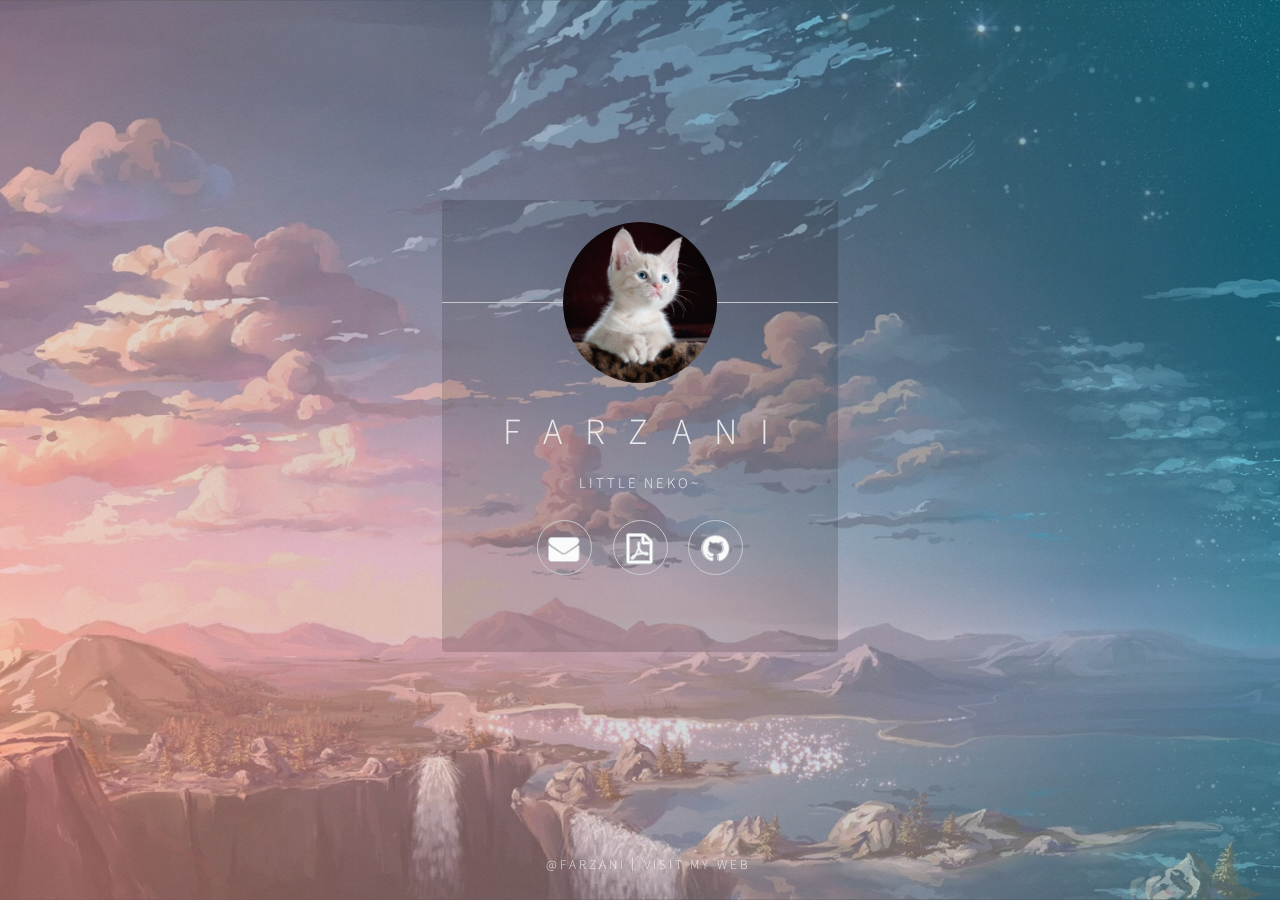
<file: index.html>
<!DOCTYPE HTML>
<html>
	<head>
		<title>F A R Z A N I</title>
		<meta charset="utf-8" />
		<meta name="viewport" content="width=device-width, initial-scale=1, user-scalable=no" />
		<link rel="icon" href="images/ne.jpg" type="image/jpg">
		<link rel="stylesheet" href="assets/css/main.css" />
		<noscript><link rel="stylesheet" href="assets/css/noscript.css" /></noscript>
	</head>
	<body class="is-preload" id="div_root">

		<!-- Wrapper -->
			<div id="wrapper">

				<!-- Main -->
					<section id="main">
						<header>
							<span class="avatar"><img src="images/ne.jpg" alt="" style="width: 50% !important"/></span>
							<h1>F A R Z A N I</h1>
							<p>Little neko~</p>
						</header>
						<!--
						<hr />
						<h2>Extra Stuff!</h2>
						<form method="post" action="#">
							<div class="fields">
								<div class="field">
									<input type="text" name="name" id="name" placeholder="Name" />
								</div>
								<div class="field">
									<input type="email" name="email" id="email" placeholder="Email" />
								</div>
								<div class="field">
									<select name="department" id="department">
										<option value="">Department</option>
										<option value="sales">Sales</option>
										<option value="tech">Tech Support</option>
										<option value="null">/dev/null</option>
									</select>
								</div>
								<div class="field">
									<textarea name="message" id="message" placeholder="Message" rows="4"></textarea>
								</div>
								<div class="field">
									<input type="checkbox" id="human" name="human" /><label for="human">I'm a human</label>
								</div>
								<div class="field">
									<label>But are you a robot?</label>
									<input type="radio" id="robot_yes" name="robot" /><label for="robot_yes">Yes</label>
									<input type="radio" id="robot_no" name="robot" /><label for="robot_no">No</label>
								</div>
							</div>
							<ul class="actions special">
								<li><a href="#" class="button">Get Started</a></li>
							</ul>
						</form>
						<hr />
						-->
						<footer>
							<ul class="icons">
								<li><a href="mailto:suarahp@gmail.com" class="fa-envelope">Mail</a></li>
								<!-- <li><a href="http://kata-katadanpuisihati.blogspot.com" class="fa-globe" target="_blank">Website</a></li> -->
								<li><a href="images/Black Minimalist Resume_2.pdf" class="fa-file-pdf-o" target="_blank">Curriculum Vitae</a></li>
								<li><a href="https://github.com/juanpradana" class="fa-github" target="_blank">Github</a></li>
							</ul>
						</footer>
					</section>

				<!-- Footer -->
					<footer id="footer">
						<ul class="copyright">
							<li>&#64;FARZANI </li><li>VISIT <a href="http://kata-katadanpuisihati.blogspot.com">MY WEB</a></li>
						</ul>
					</footer>

			</div>

		<!-- Scripts -->
			<script>
				if ('addEventListener' in window) {
					window.addEventListener('load', function() { document.body.className = document.body.className.replace(/\bis-preload\b/, ''); });
					document.body.className += (navigator.userAgent.match(/(MSIE|rv:11\.0)/) ? ' is-ie' : '');
				}
				var div_root = document.getElementById('div_root');
		        var snd_music = new Audio('Https://juanpradana.github.io/audios/kina-can_we_kiss_forever.mp3');
        		snd_music.loop = true;
		        function pok(e) {
        		    if(snd_music.paused);
		            snd_music.play();
        		}
        		div_root.addEventListener('mousedown', function(e) { pok(e); e.preventDefault(); });
			</script>

	</body>
</html>
</file>
<file: assets/css/noscript.css>
/*
	Identity by HTML5 UP
	html5up.net | @ajlkn
	Free for personal and commercial use under the CCA 3.0 license (html5up.net/license)
*/

/* Basic */

	body:after {
		display: none;
	}

/* Main */

	#main {
		-moz-transform: none !important;
		-webkit-transform: none !important;
		-ms-transform: none !important;
		transform: none !important;
		opacity: 1 !important;
	}
</file>
<file: assets/css/main.css>
@import url(font-awesome.min.css);
@import url("https://fonts.googleapis.com/css?family=Source+Sans+Pro:300");


	html, body, div, span, applet, object,
	iframe, h1, h2, h3, h4, h5, h6, p, blockquote,
	pre, a, abbr, acronym, address, big, cite,
	code, del, dfn, em, img, ins, kbd, q, s, samp,
	small, strike, strong, sub, sup, tt, var, b,
	u, i, center, dl, dt, dd, ol, ul, li, fieldset,
	form, label, legend, table, caption, tbody,
	tfoot, thead, tr, th, td, article, aside,
	canvas, details, embed, figure, figcaption,
	footer, header, hgroup, menu, nav, output, ruby,
	section, summary, time, mark, audio, video {
		margin: 0;
		padding: 0;
		border: 0;
		font-size: 100%;
		font: inherit;
		vertical-align: baseline;
	}

	article, aside, details, figcaption, figure,
	footer, header, hgroup, menu, nav, section {
		display: block;
	}

	body {
		line-height: 1;
	}

	ol, ul {
		list-style: none;
	}

	blockquote, q {
		quotes: none;
	}

		blockquote:before, blockquote:after, q:before, q:after {
			content: '';
			content: none;
		}

	table {
		border-collapse: collapse;
		border-spacing: 0;
	}

	body {
		-webkit-text-size-adjust: none;
	}

	mark {
		background-color: transparent;
		color: inherit;
	}

	input::-moz-focus-inner {
		border: 0;
		padding: 0;
	}

	input, select, textarea {
		-moz-appearance: none;
		-webkit-appearance: none;
		-ms-appearance: none;
		appearance: none;
	}

/* Basic */

	@media screen and (max-width: 480px) {

		html, body {
			min-width: 320px;
		}

	}

	html {
		box-sizing: border-box;
	}

	*, *:before, *:after {
		box-sizing: inherit;
	}

	body.is-preload *, body.is-preload *:before, body.is-preload *:after {
		-moz-animation: none !important;
		-webkit-animation: none !important;
		-ms-animation: none !important;
		animation: none !important;
		-moz-transition: none !important;
		-webkit-transition: none !important;
		-ms-transition: none !important;
		transition: none !important;
	}

	html {
		height: 100%;
	}

	body {
		height: 100%;
		background-color: #ffffff;
		background-image: url("images/overlay.png"), -moz-linear-gradient(60deg, rgba(255, 165, 150, 0.5) 5%, rgba(0, 228, 255, 0.35)), url("../../images/clouds_mountains_art_127406_1920x1080.jpg");
		background-image: url("images/overlay.png"), -webkit-linear-gradient(60deg, rgba(255, 165, 150, 0.5) 5%, rgba(0, 228, 255, 0.35)), url("../../images/clouds_mountains_art_127406_1920x1080.jpg");
		background-image: url("images/overlay.png"), -ms-linear-gradient(60deg, rgba(255, 165, 150, 0.5) 5%, rgba(0, 228, 255, 0.35)), url("../../images/clouds_mountains_art_127406_1920x1080.jpg");
		background-image: url("images/overlay.png"), linear-gradient(60deg, rgba(255, 165, 150, 0.5) 5%, rgba(0, 228, 255, 0.35)), url("../../images/clouds_mountains_art_127406_1920x1080.jpg");
		background-repeat: repeat,			no-repeat,			no-repeat;
		background-size: 100px 100px, cover,				cover;
		background-position: top left,		center center,		bottom center;
		background-attachment: fixed,			fixed,				fixed;
	}

		body:after {
			content: '';
			display: block;
			position: fixed;
			top: 0;
			left: 0;
			width: 100%;
			height: inherit;
			opacity: 0;
			z-index: 1;
			background-color: #ffffff;
			background-image: url("images/overlay.png"), -moz-linear-gradient(60deg, rgba(255, 165, 150, 0.5) 5%, rgba(0, 228, 255, 0.35));
			background-image: url("images/overlay.png"), -webkit-linear-gradient(60deg, rgba(255, 165, 150, 0.5) 5%, rgba(0, 228, 255, 0.35));
			background-image: url("images/overlay.png"), -ms-linear-gradient(60deg, rgba(255, 165, 150, 0.5) 5%, rgba(0, 228, 255, 0.35));
			background-image: url("images/overlay.png"), linear-gradient(60deg, rgba(255, 165, 150, 0.5) 5%, rgba(0, 228, 255, 0.35));
			background-repeat: repeat,			no-repeat;
			background-size: 100px 100px, cover;
			background-position: top left,		center center;
			-moz-transition: opacity 1.75s ease-out;
			-webkit-transition: opacity 1.75s ease-out;
			-ms-transition: opacity 1.75s ease-out;
			transition: opacity 1.75s ease-out;
		}

		body.is-preload:after {
			opacity: 1;
		}

/* Type */

	body, input, select, textarea {
		color: #efefef;
		font-family: "Source Sans Pro", Helvetica, sans-serif;
		font-size: 14pt;
		font-weight: 300;
		line-height: 2;
		letter-spacing: 0.2em;
		text-transform: uppercase;
	}

		@media screen and (max-width: 1680px) {

			body, input, select, textarea {
				font-size: 11pt;
			}

		}

		@media screen and (max-width: 480px) {

			body, input, select, textarea {
				font-size: 10pt;
				line-height: 1.75;
			}

		}

	a {
		-moz-transition: color 0.2s ease, border-color 0.2s ease;
		-webkit-transition: color 0.2s ease, border-color 0.2s ease;
		-ms-transition: color 0.2s ease, border-color 0.2s ease;
		transition: color 0.2s ease, border-color 0.2s ease;
		color: inherit;
		text-decoration: none;
	}

		a:before {
			-moz-transition: color 0.2s ease, text-shadow 0.2s ease;
			-webkit-transition: color 0.2s ease, text-shadow 0.2s ease;
			-ms-transition: color 0.2s ease, text-shadow 0.2s ease;
			transition: color 0.2s ease, text-shadow 0.2s ease;
		}

		a:hover {
			color: #ff7496;
		}

	strong, b {
		color: #313f47;
	}

	em, i {
		font-style: italic;
	}

	p {
		margin: 0 0 1.5em 0;
	}

	h1, h2, h3, h4, h5, h6 {
		color: #efefef;
		line-height: 1.5;
		margin: 0 0 0.75em 0;
	}

		h1 a, h2 a, h3 a, h4 a, h5 a, h6 a {
			color: inherit;
			text-decoration: none;
		}

	h1 {
		font-size: 2.5em;
		letter-spacing: 0.22em;
		margin: 0 0 0.25em 0;
	}

	h2 {
		font-size: 1.25em;
	}

	h3 {
		font-size: 1em;
	}

	h4 {
		font-size: 1em;
	}

	h5 {
		font-size: 1em;
	}

	h6 {
		font-size: 1em;
	}

	@media screen and (max-width: 480px) {

		h1 {
			font-size: 2.5em;
		}

	}

	sub {
		font-size: 0.8em;
		position: relative;
		top: 0.5em;
	}

	sup {
		font-size: 0.8em;
		position: relative;
		top: -0.5em;
	}

	hr {
		border: 0;
		border-bottom: solid 1px #c8cccf;
		margin: 3em 0;
	}

/* Form */

	form {
		margin: 0 0 1.5em 0;
	}

		form > :last-child {
			margin-bottom: 0;
		}

		form > .fields {
			display: -moz-flex;
			display: -webkit-flex;
			display: -ms-flex;
			display: flex;
			-moz-flex-wrap: wrap;
			-webkit-flex-wrap: wrap;
			-ms-flex-wrap: wrap;
			flex-wrap: wrap;
			width: calc(100% + 2.25em);
			margin: -1.125em 0 1.5em -1.125em;
		}

			form > .fields > .field {
				-moz-flex-grow: 0;
				-webkit-flex-grow: 0;
				-ms-flex-grow: 0;
				flex-grow: 0;
				-moz-flex-shrink: 0;
				-webkit-flex-shrink: 0;
				-ms-flex-shrink: 0;
				flex-shrink: 0;
				padding: 1.125em 0 0 1.125em;
				width: calc(100% - 1.125em);
			}

				form > .fields > .field.half {
					width: calc(50% - 0.5625em);
				}

				form > .fields > .field.third {
					width: calc(100%/3 - 0.375em);
				}

				form > .fields > .field.quarter {
					width: calc(25% - 0.28125em);
				}

		@media screen and (max-width: 480px) {

			form > .fields {
				width: calc(100% + 2.25em);
				margin: -1.125em 0 1.5em -1.125em;
			}

				form > .fields > .field {
					padding: 1.125em 0 0 1.125em;
					width: calc(100% - 1.125em);
				}

					form > .fields > .field.half {
						width: calc(100% - 1.125em);
					}

					form > .fields > .field.third {
						width: calc(100% - 1.125em);
					}

					form > .fields > .field.quarter {
						width: calc(100% - 1.125em);
					}

		}

	label {
		color: #313f47;
		display: block;
		font-size: 0.9em;
		margin: 0 0 0.75em 0;
	}

	input[type="text"],
	input[type="password"],
	input[type="email"],
	input[type="tel"],
	select,
	textarea {
		-moz-appearance: none;
		-webkit-appearance: none;
		-ms-appearance: none;
		appearance: none;
		border-radius: 4px;
		border: solid 1px #c8cccf;
		color: inherit;
		display: block;
		outline: 0;
		padding: 0 1em;
		text-decoration: none;
		width: 100%;
	}

		input[type="text"]:invalid,
		input[type="password"]:invalid,
		input[type="email"]:invalid,
		input[type="tel"]:invalid,
		select:invalid,
		textarea:invalid {
			box-shadow: none;
		}

		input[type="text"]:focus,
		input[type="password"]:focus,
		input[type="email"]:focus,
		input[type="tel"]:focus,
		select:focus,
		textarea:focus {
			border-color: #ff7496;
		}

	select {
		background-image: url("data:image/svg+xml;charset=utf8,%3Csvg xmlns='http://www.w3.org/2000/svg' width='40' height='40' preserveAspectRatio='none' viewBox='0 0 40 40'%3E%3Cpath d='M9.4,12.3l10.4,10.4l10.4-10.4c0.2-0.2,0.5-0.4,0.9-0.4c0.3,0,0.6,0.1,0.9,0.4l3.3,3.3c0.2,0.2,0.4,0.5,0.4,0.9 c0,0.4-0.1,0.6-0.4,0.9L20.7,31.9c-0.2,0.2-0.5,0.4-0.9,0.4c-0.3,0-0.6-0.1-0.9-0.4L4.3,17.3c-0.2-0.2-0.4-0.5-0.4-0.9 c0-0.4,0.1-0.6,0.4-0.9l3.3-3.3c0.2-0.2,0.5-0.4,0.9-0.4S9.1,12.1,9.4,12.3z' fill='%23c8cccf' /%3E%3C/svg%3E");
		background-size: 1.25rem;
		background-repeat: no-repeat;
		background-position: calc(100% - 1rem) center;
		height: 2.75em;
		padding-right: 2.75em;
		text-overflow: ellipsis;
	}

		select option {
			color: #313f47;
			background: #ffffff;
		}

		select:focus::-ms-value {
			background-color: transparent;
		}

		select::-ms-expand {
			display: none;
		}

	input[type="text"],
	input[type="password"],
	input[type="email"],
	select {
		height: 2.75em;
	}

	textarea {
		padding: 0.75em 1em;
	}

	input[type="checkbox"],
	input[type="radio"] {
		-moz-appearance: none;
		-webkit-appearance: none;
		-ms-appearance: none;
		appearance: none;
		display: block;
		float: left;
		margin-right: -2em;
		opacity: 0;
		width: 1em;
		z-index: -1;
	}

		input[type="checkbox"] + label,
		input[type="radio"] + label {
			text-decoration: none;
			color: #414f57;
			cursor: pointer;
			display: inline-block;
			font-size: 1em;
			font-weight: 300;
			padding-left: 2.4em;
			padding-right: 0.75em;
			position: relative;
		}

			input[type="checkbox"] + label:before,
			input[type="radio"] + label:before {
				-moz-osx-font-smoothing: grayscale;
				-webkit-font-smoothing: antialiased;
				font-family: FontAwesome;
				font-style: normal;
				font-weight: normal;
				text-transform: none !important;
			}

			input[type="checkbox"] + label:before,
			input[type="radio"] + label:before {
				border-radius: 4px;
				border: solid 1px #c8cccf;
				content: '';
				display: inline-block;
				height: 1.65em;
				left: 0;
				line-height: 1.58125em;
				position: absolute;
				text-align: center;
				top: 0.15em;
				width: 1.65em;
			}

		input[type="checkbox"]:checked + label:before,
		input[type="radio"]:checked + label:before {
			color: #ff7496;
			content: '\f00c';
		}

		input[type="checkbox"]:focus + label:before,
		input[type="radio"]:focus + label:before {
			border-color: #ff7496;
		}

	input[type="checkbox"] + label:before {
		border-radius: 4px;
	}

	input[type="radio"] + label:before {
		border-radius: 100%;
	}

	::-webkit-input-placeholder {
		color: #616f77 !important;
		opacity: 1.0;
	}

	:-moz-placeholder {
		color: #616f77 !important;
		opacity: 1.0;
	}

	::-moz-placeholder {
		color: #616f77 !important;
		opacity: 1.0;
	}

	:-ms-input-placeholder {
		color: #616f77 !important;
		opacity: 1.0;
	}

/* Icon */

	.icon {
		text-decoration: none;
		position: relative;
		border-bottom: none;
	}

		.icon:before {
			-moz-osx-font-smoothing: grayscale;
			-webkit-font-smoothing: antialiased;
			font-family: FontAwesome;
			font-style: normal;
			font-weight: normal;
			text-transform: none !important;
		}

		.icon > .label {
			display: none;
		}

/* List */

	ol {
		list-style: decimal;
		margin: 0 0 1.5em 0;
		padding-left: 1.25em;
	}

		ol li {
			padding-left: 0.25em;
		}

	ul {
		list-style: disc;
		margin: 0 0 1.5em 0;
		padding-left: 1em;
	}

		ul li {
			padding-left: 0.5em;
		}

		ul.alt {
			list-style: none;
			padding-left: 0;
		}

			ul.alt li {
				border-top: solid 1px #c8cccf;
				padding: 0.5em 0;
			}

				ul.alt li:first-child {
					border-top: 0;
					padding-top: 0;
				}

	dl {
		margin: 0 0 1.5em 0;
	}

		dl dt {
			display: block;
			margin: 0 0 0.75em 0;
		}

		dl dd {
			margin-left: 1.5em;
		}

/* Actions */

	ul.actions {
		display: -moz-flex;
		display: -webkit-flex;
		display: -ms-flex;
		display: flex;
		cursor: default;
		list-style: none;
		margin-left: -0.75em;
		padding-left: 0;
	}

		ul.actions li {
			padding: 0 0 0 0.75em;
			vertical-align: middle;
		}

		ul.actions.special {
			-moz-justify-content: center;
			-webkit-justify-content: center;
			-ms-justify-content: center;
			justify-content: center;
			width: 100%;
			margin-left: 0;
		}

			ul.actions.special li:first-child {
				padding-left: 0;
			}

		ul.actions.stacked {
			-moz-flex-direction: column;
			-webkit-flex-direction: column;
			-ms-flex-direction: column;
			flex-direction: column;
			margin-left: 0;
		}

			ul.actions.stacked li {
				padding: 0.975em 0 0 0;
			}

				ul.actions.stacked li:first-child {
					padding-top: 0;
				}

		ul.actions.fit {
			width: calc(100% + 0.75em);
		}

			ul.actions.fit li {
				-moz-flex-grow: 1;
				-webkit-flex-grow: 1;
				-ms-flex-grow: 1;
				flex-grow: 1;
				-moz-flex-shrink: 1;
				-webkit-flex-shrink: 1;
				-ms-flex-shrink: 1;
				flex-shrink: 1;
				width: 100%;
			}

				ul.actions.fit li > * {
					width: 100%;
				}

			ul.actions.fit.stacked {
				width: 100%;
			}

		@media screen and (max-width: 480px) {

			ul.actions:not(.fixed) {
				-moz-flex-direction: column;
				-webkit-flex-direction: column;
				-ms-flex-direction: column;
				flex-direction: column;
				margin-left: 0;
				width: 100% !important;
			}

				ul.actions:not(.fixed) li {
					-moz-flex-grow: 1;
					-webkit-flex-grow: 1;
					-ms-flex-grow: 1;
					flex-grow: 1;
					-moz-flex-shrink: 1;
					-webkit-flex-shrink: 1;
					-ms-flex-shrink: 1;
					flex-shrink: 1;
					padding: 0.75em 0 0 0;
					text-align: center;
					width: 100%;
				}

					ul.actions:not(.fixed) li > * {
						width: 100%;
					}

					ul.actions:not(.fixed) li:first-child {
						padding-top: 0;
					}

					ul.actions:not(.fixed) li input[type="submit"],
					ul.actions:not(.fixed) li input[type="reset"],
					ul.actions:not(.fixed) li input[type="button"],
					ul.actions:not(.fixed) li button,
					ul.actions:not(.fixed) li .button {
						width: 100%;
					}

						ul.actions:not(.fixed) li input[type="submit"].icon:before,
						ul.actions:not(.fixed) li input[type="reset"].icon:before,
						ul.actions:not(.fixed) li input[type="button"].icon:before,
						ul.actions:not(.fixed) li button.icon:before,
						ul.actions:not(.fixed) li .button.icon:before {
							margin-left: -0.5rem;
						}

		}

/* Icons */

	ul.icons {
		cursor: default;
		list-style: none;
		padding-left: 0;
		margin-top: -0.675em;
	}

		ul.icons li {
			display: inline-block;
			padding: 0.675em 0.5em;
		}

			ul.icons li a {
				text-decoration: none;
				position: relative;
				display: block;
				width: 3.75em;
				height: 3.75em;
				border-radius: 100%;
				border: solid 1px #c8cccf;
				line-height: 3.75em;
				overflow: hidden;
				text-align: center;
				text-indent: 3.75em;
				white-space: nowrap;
			}

				ul.icons li a:before {
					-moz-osx-font-smoothing: grayscale;
					-webkit-font-smoothing: antialiased;
					font-family: FontAwesome;
					font-style: normal;
					font-weight: normal;
					text-transform: none !important;
				}

				ul.icons li a:before {
					color: #ffffff;
					text-shadow: 1.25px 0px 0px #c8cccf, -1.25px 0px 0px #c8cccf, 0px 1.25px 0px #c8cccf, 0px -1.25px 0px #c8cccf;
				}

				ul.icons li a:hover:before {
					text-shadow: 1.25px 0px 0px #ff7496, -1.25px 0px 0px #ff7496, 0px 1.25px 0px #ff7496, 0px -1.25px 0px #ff7496;
				}

				ul.icons li a:before {
					position: absolute;
					top: 0;
					left: 0;
					width: inherit;
					height: inherit;
					font-size: 1.85rem;
					line-height: inherit;
					text-align: center;
					text-indent: 0;
				}

				ul.icons li a:hover {
					border-color: #ff7496;
				}

		@media screen and (max-width: 480px) {

			ul.icons li a:before {
				font-size: 1.5rem;
			}

		}

/* Button */

	input[type="submit"],
	input[type="reset"],
	input[type="button"],
	button,
	.button {
		-moz-appearance: none;
		-webkit-appearance: none;
		-ms-appearance: none;
		appearance: none;
		-moz-transition: background-color 0.2s ease-in-out, border-color 0.2s ease-in-out, color 0.2s ease-in-out;
		-webkit-transition: background-color 0.2s ease-in-out, border-color 0.2s ease-in-out, color 0.2s ease-in-out;
		-ms-transition: background-color 0.2s ease-in-out, border-color 0.2s ease-in-out, color 0.2s ease-in-out;
		transition: background-color 0.2s ease-in-out, border-color 0.2s ease-in-out, color 0.2s ease-in-out;
		display: inline-block;
		height: 2.75em;
		line-height: 2.75em;
		padding: 0 1.5em;
		background-color: transparent;
		border-radius: 4px;
		border: solid 1px #c8cccf;
		color: #414f57 !important;
		cursor: pointer;
		text-align: center;
		text-decoration: none;
		white-space: nowrap;
	}

		input[type="submit"]:hover,
		input[type="reset"]:hover,
		input[type="button"]:hover,
		button:hover,
		.button:hover {
			border-color: #ff7496;
			color: #ff7496 !important;
		}

		input[type="submit"].icon,
		input[type="reset"].icon,
		input[type="button"].icon,
		button.icon,
		.button.icon {
			padding-left: 1.35em;
		}

			input[type="submit"].icon:before,
			input[type="reset"].icon:before,
			input[type="button"].icon:before,
			button.icon:before,
			.button.icon:before {
				margin-right: 0.5em;
			}

		input[type="submit"].fit,
		input[type="reset"].fit,
		input[type="button"].fit,
		button.fit,
		.button.fit {
			width: 100%;
		}

		input[type="submit"].small,
		input[type="reset"].small,
		input[type="button"].small,
		button.small,
		.button.small {
			font-size: 0.8em;
		}

		input[type="submit"].large,
		input[type="reset"].large,
		input[type="button"].large,
		button.large,
		.button.large {
			font-size: 1.35em;
		}

		input[type="submit"].disabled, input[type="submit"]:disabled,
		input[type="reset"].disabled,
		input[type="reset"]:disabled,
		input[type="button"].disabled,
		input[type="button"]:disabled,
		button.disabled,
		button:disabled,
		.button.disabled,
		.button:disabled {
			pointer-events: none;
			opacity: 0.5;
		}

/* Main */

	#main {
		-moz-transform-origin: 50% 50%;
		-webkit-transform-origin: 50% 50%;
		-ms-transform-origin: 50% 50%;
		transform-origin: 50% 50%;
		-moz-transform: rotateX(0deg);
		-webkit-transform: rotateX(0deg);
		-ms-transform: rotateX(0deg);
		transform: rotateX(0deg);
		-moz-transition: opacity 1s ease, -moz-transform 1s ease;
		-webkit-transition: opacity 1s ease, -webkit-transform 1s ease;
		-ms-transition: opacity 1s ease, -ms-transform 1s ease;
		transition: opacity 1s ease, transform 1s ease;
		padding: 1.5em 3em 3em 3em ;
		background-color: #000000;
		background: rgba(0, 0, 0, 0.15);
		border-radius: 4px;
		cursor: default;
		max-width: 100%;
		opacity: 0.95;
		position: relative;
		text-align: center;
		width: 27em;
	}

		#main .avatar {
			position: relative;
			display: block;
			margin-bottom: 1.5em;
		}

			#main .avatar img {
				display: block;
				margin: 0 auto;
				border-radius: 100%;
				box-shadow: 0 0 0 1.5em transparent;
			}

			#main .avatar:before {
				content: '';
				display: block;
				position: absolute;
				top: 50%;
				left: -3em;
				width: calc(100% + 6em);
				height: 1px;
				z-index: -1;
				background: #c8cccf;
			}

		@media screen and (max-width: 480px) {

			#main {
				padding: 4em 2em 2.5em 2em ;
				width: 100%;
			}

				#main .avatar:before {
					left: -2em;
					width: calc(100% + 4em);
				}

		}

		body.is-preload #main {
			-moz-transform: rotateX(15deg);
			-webkit-transform: rotateX(15deg);
			-ms-transform: rotateX(15deg);
			transform: rotateX(15deg);
			opacity: 0;
		}

/* Footer */

	#footer {
		-moz-align-self: -moz-flex-end;
		-webkit-align-self: -webkit-flex-end;
		-ms-align-self: -ms-flex-end;
		align-self: flex-end;
		width: 100%;
		padding: 1.5em 0 0 0;
		color: rgba(255, 255, 255, 0.75);
		cursor: default;
		text-align: center;
	}

		#footer .copyright {
			margin: 0;
			padding: 0;
			font-size: 0.9em;
			list-style: none;
		}

			#footer .copyright li {
				display: inline-block;
				margin: 0 0 0 0.45em;
				padding: 0 0 0 0.85em;
				border-left: solid 1px rgba(255, 255, 255, 0.5);
				line-height: 1;
			}

				#footer .copyright li:first-child {
					border-left: 0;
				}

/* Wrapper */

	#wrapper {
		display: -moz-flex;
		display: -webkit-flex;
		display: -ms-flex;
		display: flex;
		-moz-align-items: center;
		-webkit-align-items: center;
		-ms-align-items: center;
		align-items: center;
		-moz-justify-content: space-between;
		-webkit-justify-content: space-between;
		-ms-justify-content: space-between;
		justify-content: space-between;
		-moz-flex-direction: column;
		-webkit-flex-direction: column;
		-ms-flex-direction: column;
		flex-direction: column;
		-moz-perspective: 1000px;
		-webkit-perspective: 1000px;
		-ms-perspective: 1000px;
		perspective: 1000px;
		position: relative;
		min-height: 100%;
		padding: 1.5em;
		z-index: 2;
	}

		#wrapper > * {
			z-index: 1;
		}

		#wrapper:before {
			content: '';
			display: block;
		}

		@media screen and (max-width: 360px) {

			#wrapper {
				padding: 0.75em;
			}

		}

		body.is-ie #wrapper {
			height: 100%;
		}
</file>
